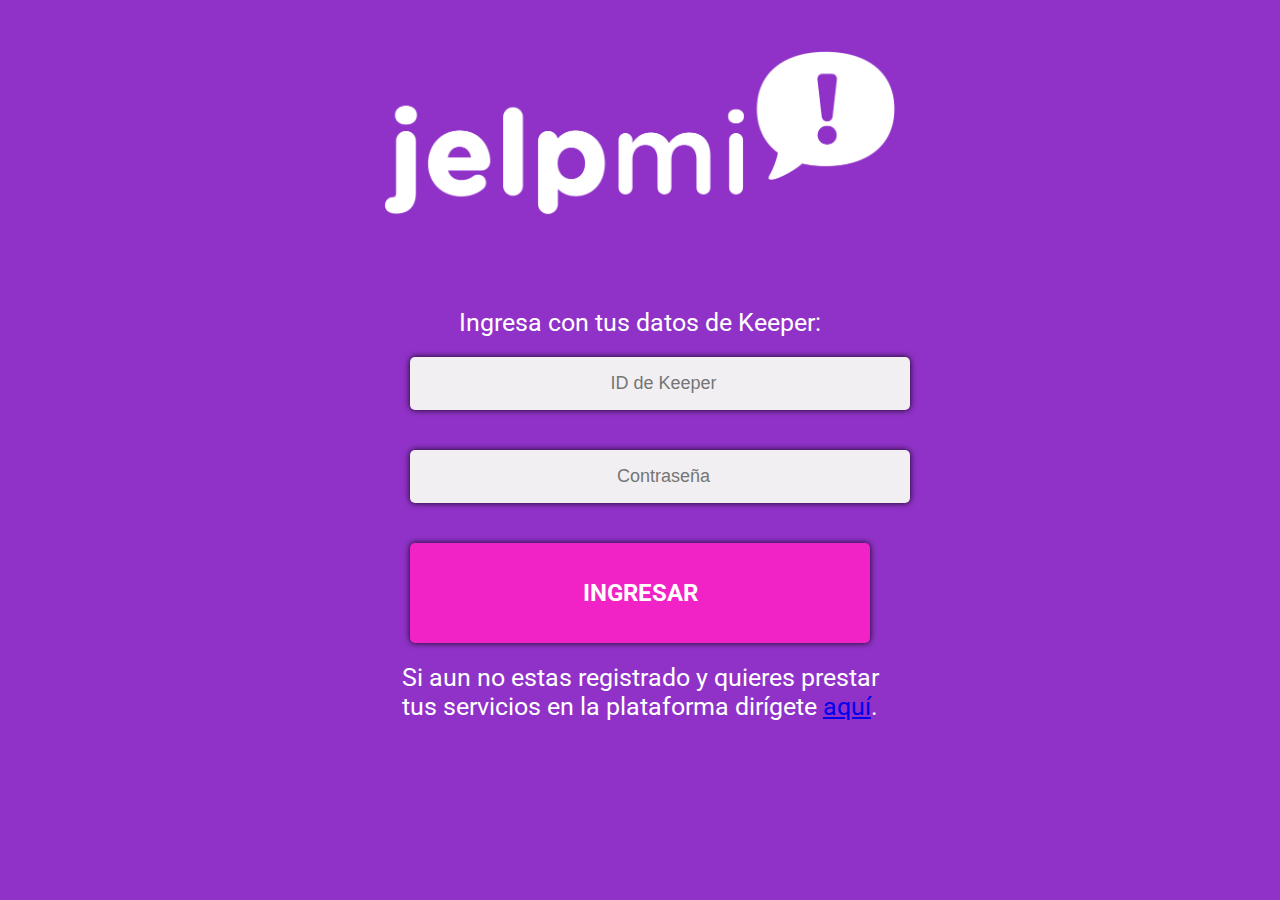
<file: index.html>
<!DOCTYPE html>

<html lang="es">
  <head>
    <meta charset="utf-8">
    <title>Checa Servicios</title>
    <link rel="stylesheet" type="text/css" href="assets/css/index.css">
  </head>

  <body>

    <!-- Logo -->
    <div class="logo">
          <img src="assets/img/branding/logo-light.png" alt="Logo blanco de JelpMe" />
    </div>

    <!-- Login div -->
    <div class="login-container">
        <p>Ingresa con tus datos de Keeper:</p>
        <input type="text" placeholder="ID de Keeper">
        <input type="password" placeholder="Contraseña">
        <a href="services.html" class="btn">Ingresar</a>
        <p>Si aun no estas registrado y quieres prestar tus servicios en la plataforma dirígete <a href="#">aquí</a>.</p>
    </div>

  </body>
</html>
</file>
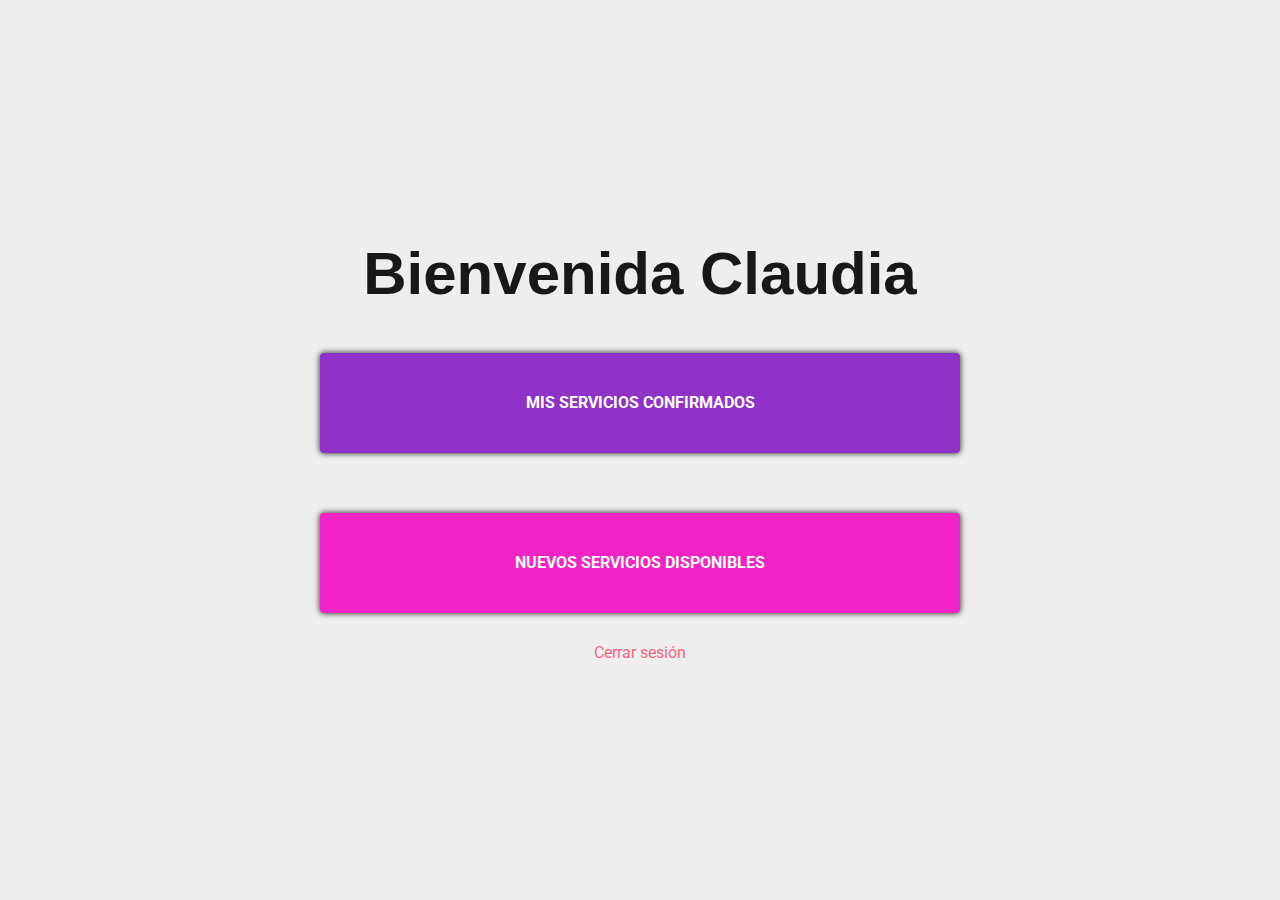
<file: services.html>
<!DOCTYPE html>
<html>
  <head>
    <meta charset="utf-8">
    <title>Welcome Page</title>
    <link rel="stylesheet" type="text/css" href="assets/css/services.css">
  </head>
  <body>

    <section class="container">
      <h1 class="welcome-message">Bienvenida Claudia</h1>
      <a class="btn confirmados" href="#">Mis servicios confirmados</a>
      <a class="btn disponibles" href="#">Nuevos servicios disponibles</a>
      <a class="cerrar" href="index.html">Cerrar sesión</a>
    </section>

  </body>
</html>
</file>
<file: assets/css/index.css>
@import url('https://fonts.googleapis.com/css?family=Roboto:400,500,700');

* {
  margin: 0;
  padding: 0;
  box-sizing: border-box;
}

body {
  margin: 0;
  background-color: rgb(144, 50, 200);
  font-family: 'Roboto', sans-serif;
}

p {
  color: #FFFFFF;
  text-align: center;
  font-size: 25px
}

input {
  font-size: 18px;
  background-color: #F1EFF2;
  border-radius: 5px;
  text-align: center;
  width: 100%;
  margin: 20px;
  padding: 13px 13px 13px 20px;
  box-sizing: border-box;
  color: #9032C8;
  border: 3px solid rgba(0,0,0,0);
  box-shadow: 0 0 6px rgba(0,0,0,0.9);
}

input:focus {
  background: #fff;
  border: 3px solid #2980b9;
  outline: none;
}

div.logo img {
  width: 40%;
  margin-top: 50px;
  margin-bottom: 50px;
  margin-left: auto;
  margin-right: auto;
  display: block;
}

/* LOGIN */

div.login-container {
  width: 500px;
  height: 500px;
  margin-left: auto;
  margin-right: auto;
  background-color: rgb(144, 50, 200);

  /* Flexbox in login */
  display: flex;
  flex-direction: column;
  justify-content: center;
}

a.btn {

  margin: 20px;
  height: 100px;
  flex-basis: auto;

  line-height: 100px;
  text-align: center;
  text-decoration: none;

  border-radius: 5px;
  text-transform: uppercase;
  font-weight: bold;
  font-size:24px;

  color: rgb(255, 255, 255);
  background-color: rgb(242,35,198);
  box-shadow: 0 0 6px rgba(0,0,0,0.9);
  opacity: 1;
}
</file>
<file: assets/css/services.css>
@import url('https://fonts.googleapis.com/css?family=Roboto:400,500,700');

/* Estilos Generales */
* {
  margin: 0;
  padding: 0;
  box-sizing: border-box;
}

html {
  font: normal 16px roboto;
  color: #555;
}

body {
  background-color: #F8F6F8;
}

a {
text-decoration: none;
opacity: 0.75;
color:   ;
}

section {
  width: 100vw;
  height: 100vh;
  min-height: 400px;
  background: #eee;

  display: flex;
  justify-content: center;
  align-items: center;
  flex-direction: column;
}

a:hover {
  opacity: 1;
}

a.btn {
  border-radius: 4px;
  margin: 30px;
  text-transform: uppercase;
  font-weight: bold;
  text-align: center;
  opacity: 1;
  color: rgb(255,255,255);
}

a.confirmados {
  background-color: rgb(144,50,200);
  line-height: 100px;
  width: 50%;
  flex-basis: 100px;
  box-shadow: 0 0 6px rgba(0,0,0,0.9);
}

a.disponibles {
  background-color: rgb(242,35,198);
  line-height: 100px;
  width: 50%;
  flex-basis: 100px;
  box-shadow: 0 0 6px rgba(0,0,0,0.9);
}

a.cerrar {
  color: rgb(238, 59, 94);
}

h1.welcome-message {
  font: bold 60px "Open Sans", sans-serif;
  margin-bottom: 15px;
  color: rgb(25, 23, 26);
}
</file>
